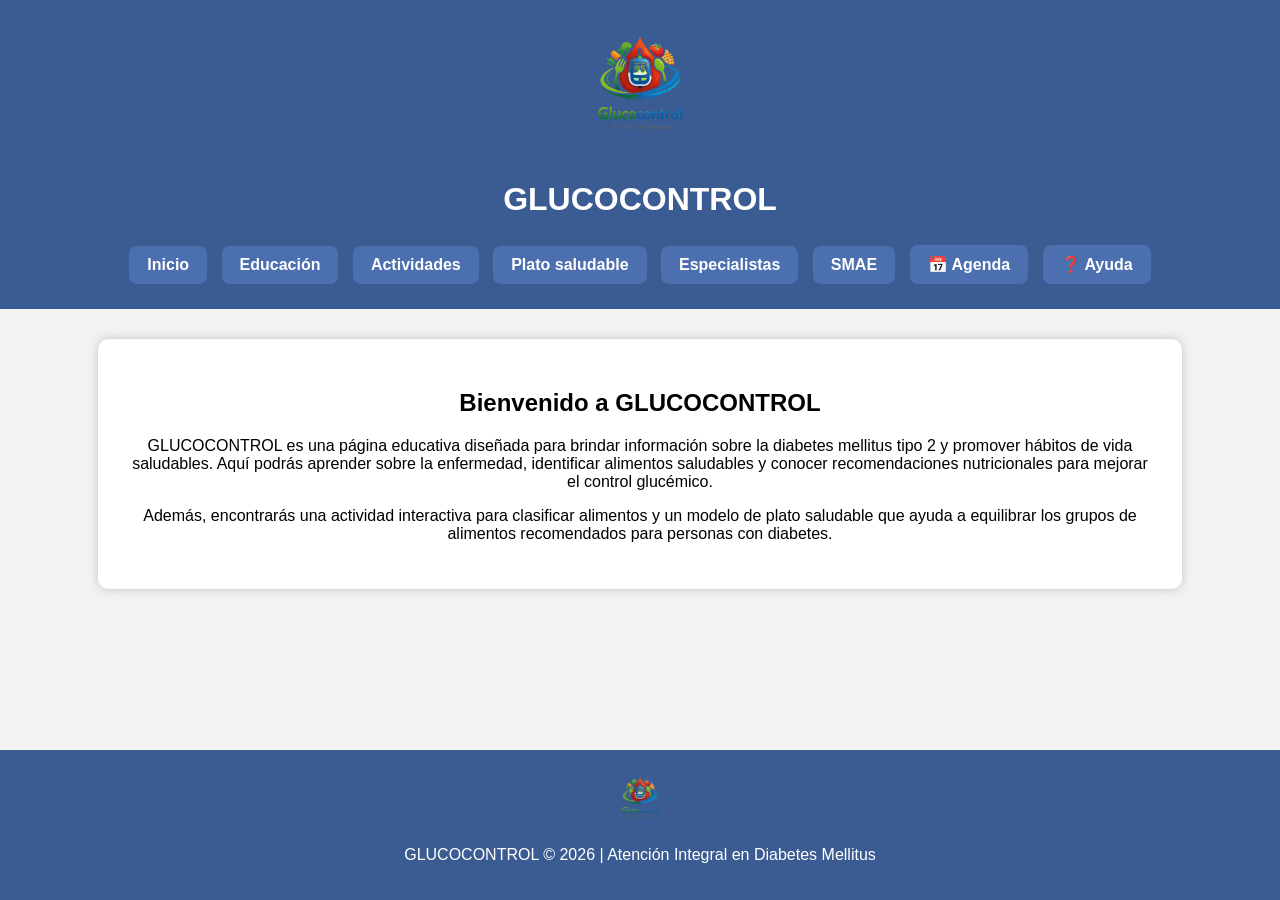
<file: index.html>
<!DOCTYPE html>
<html lang="es">

<head>

<meta charset="UTF-8">
<meta name="viewport" content="width=device-width, initial-scale=1.0">

<title>GLUCOCONTROL</title>

<link rel="stylesheet" href="css/estilos.css">

<link rel="icon" type="image/png" sizes="32x32" href="imagenes/favicon.png">
<link rel="icon" type="image/png" sizes="16x16" href="imagenes/favicon.png">

</head>

<body>

<header>

<a href="index.html">
<img src="imagenes/logo.png" class="logo">
</a>

<h1>GLUCOCONTROL</h1>

<nav>

<a href="index.html">Inicio</a>
<a href="secciones/educacion.html">Educación</a>
<a href="secciones/actividades.html">Actividades</a>
<a href="secciones/plato.html">Plato saludable</a>
<a href="secciones/especialistas.html">Especialistas</a>
<a href="secciones/smae.html">SMAE</a>
<a href="secciones/agenda.html">📅 Agenda</a>  
<a href="secciones/ayuda.html">❓ Ayuda</a>
  
</nav>

</header>


<section class="contenido">

<h2>Bienvenido a GLUCOCONTROL</h2>

<p>
GLUCOCONTROL es una página educativa diseñada para brindar información
sobre la diabetes mellitus tipo 2 y promover hábitos de vida saludables.
Aquí podrás aprender sobre la enfermedad, identificar alimentos saludables
y conocer recomendaciones nutricionales para mejorar el control glucémico.
</p>

<p>
Además, encontrarás una actividad interactiva para clasificar alimentos
y un modelo de plato saludable que ayuda a equilibrar los grupos de alimentos
recomendados para personas con diabetes.
</p>

</section>


<footer>

<img src="imagenes/logo.png" class="logo-footer">

<p>
GLUCOCONTROL © 2026 | Atención Integral en Diabetes Mellitus
</p>

</footer>

</body>

</html>
</file>
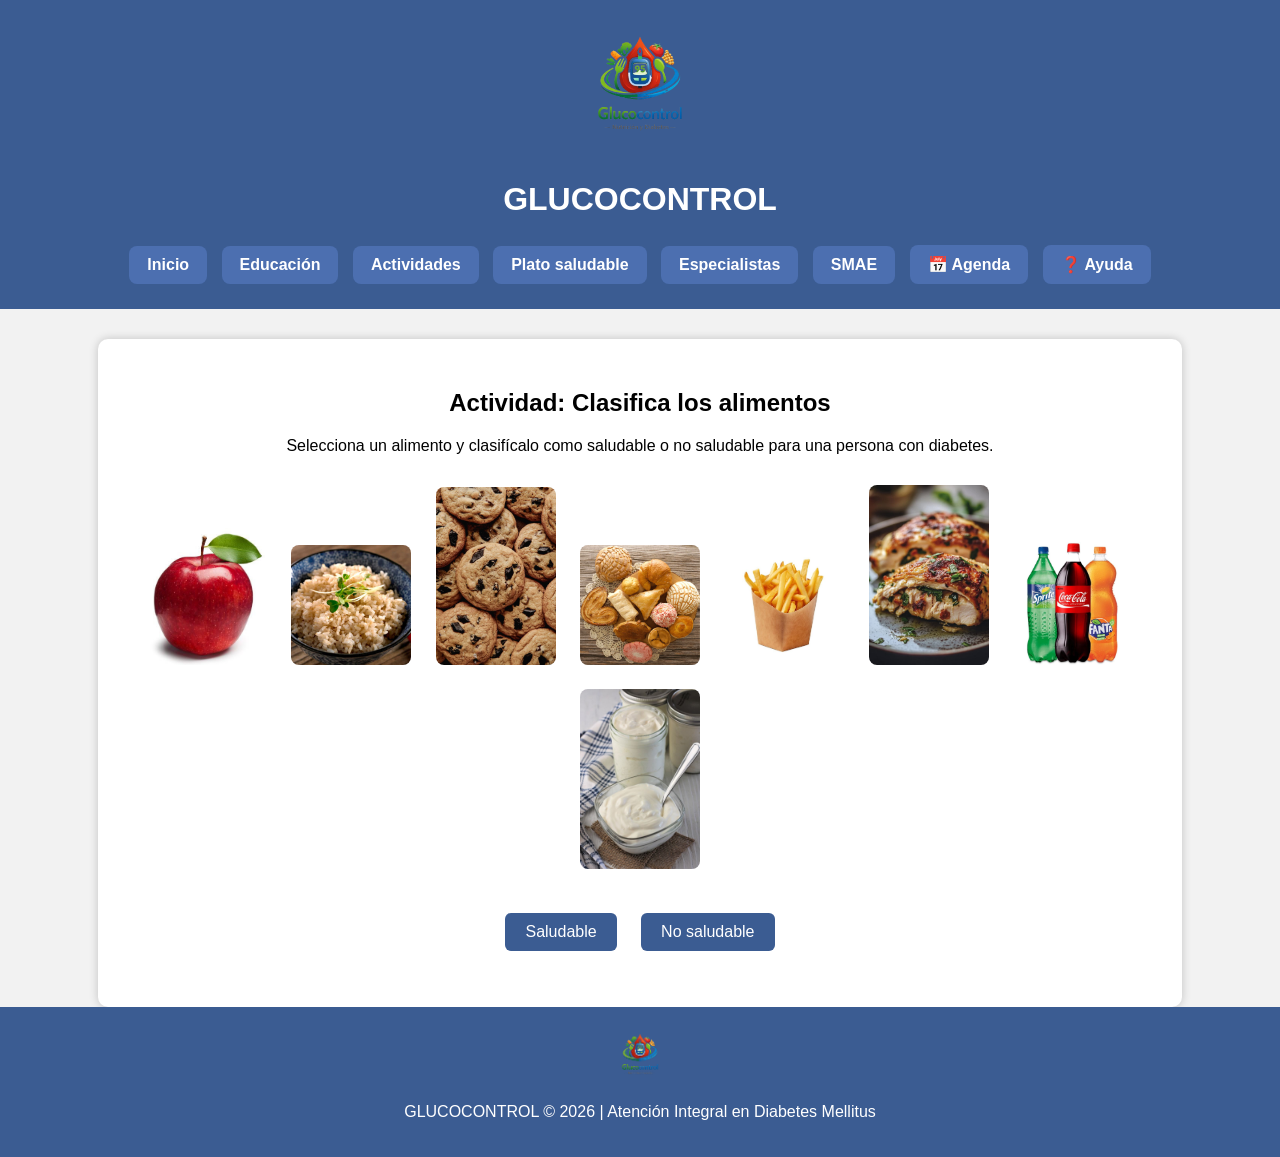
<file: secciones/actividades.html>
<!DOCTYPE html>
<html lang="es">

<head>

<meta charset="UTF-8">
<meta name="viewport" content="width=device-width, initial-scale=1.0">

<title>Actividades | GLUCOCONTROL</title>

<link rel="stylesheet" href="../css/estilos.css">

<link rel="icon" type="image/png" sizes="32x32" href="../imagenes/favicon.png">
<link rel="icon" type="image/png" sizes="16x16" href="../imagenes/favicon.png">
</head>

<body>

<header>

<a href="../index.html">
<img src="../imagenes/logo.png" class="logo">
</a>

<h1>GLUCOCONTROL</h1>

<nav>

<a href="../index.html">Inicio</a>
<a href="educacion.html">Educación</a>
<a href="actividades.html">Actividades</a>
<a href="plato.html">Plato saludable</a>
<a href="especialistas.html">Especialistas</a>
<a href="smae.html">SMAE</a>
<a href="agenda.html">📅 Agenda</a>
<a href="ayuda.html">❓ Ayuda</a>
  
</nav>

</header>


<section class="contenido">

<h2>Actividad: Clasifica los alimentos</h2>

<p>
Selecciona un alimento y clasifícalo como saludable o no saludable para una persona con diabetes.
</p>

<div class="alimentos">

<img src="../imagenes/manzana.jpg" class="alimento">
<img src="../imagenes/arroz_integral.jpg" class="alimento">
<img src="../imagenes/galletas.jpg" class="alimento">
<img src="../imagenes/pan_dulce.jpg" class="alimento">
<img src="../imagenes/papas_fritas.jpg" class="alimento">
<img src="../imagenes/pechuga.jpg" class="alimento">
<img src="../imagenes/refresco.jpg" class="alimento">
<img src="../imagenes/yogurt.jpg" class="alimento">

</div>

<div class="botones-clasificacion">

<button onclick="clasificar('saludable')">Saludable</button>

<button onclick="clasificar('no_saludable')">No saludable</button>

</div>

<p id="resultado"></p>

</section>


<footer>

<img src="../imagenes/logo.png" class="logo-footer">

<p>
GLUCOCONTROL © 2026 | Atención Integral en Diabetes Mellitus
</p>

</footer>

<script src="../js/actividades.js"></script>

</body>

</html>
</file>
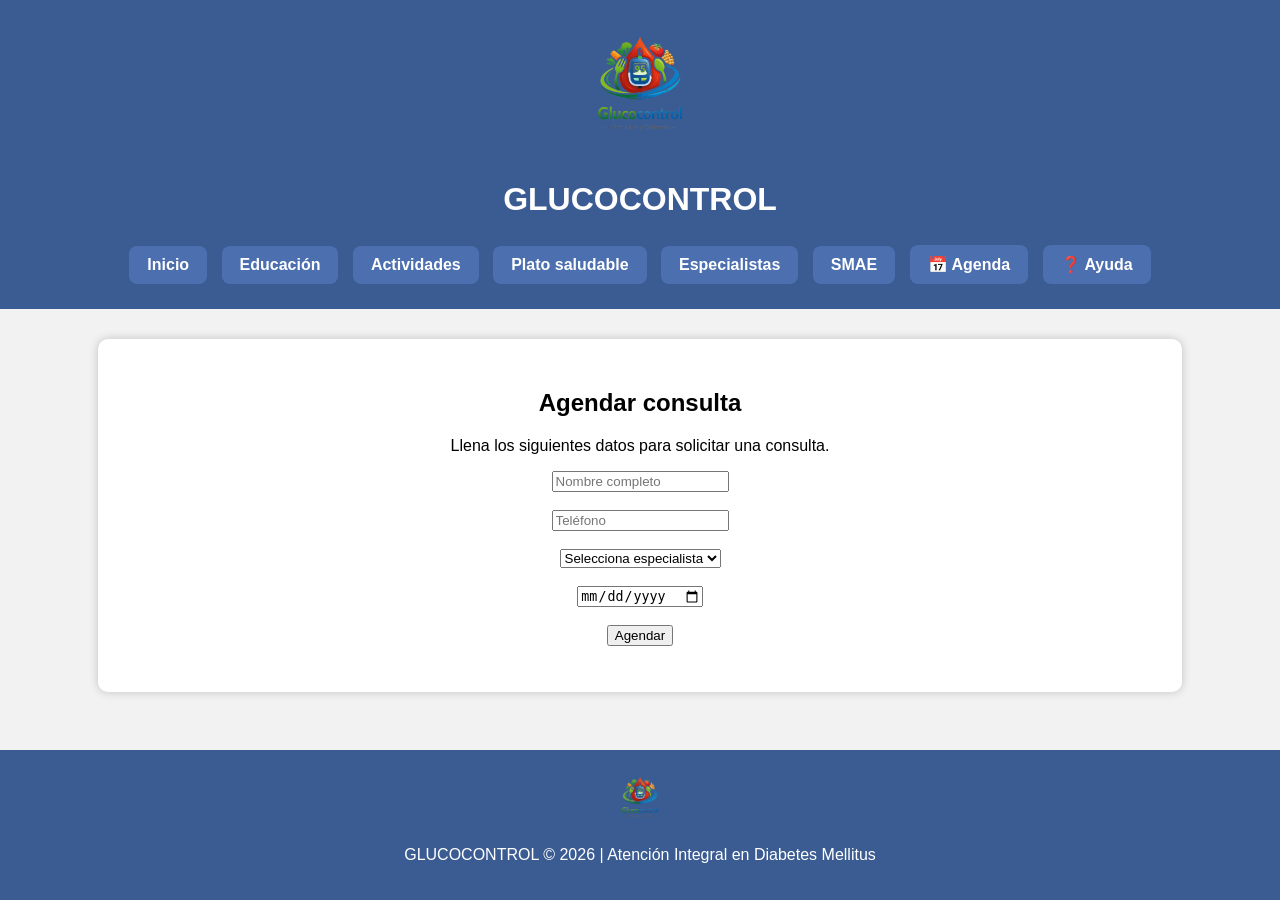
<file: secciones/agenda.html>
<!DOCTYPE html>
<html lang="es">

<head>

<meta charset="UTF-8">
<meta name="viewport" content="width=device-width, initial-scale=1.0">

<title>Agendar consulta | GLUCOCONTROL</title>

<link rel="stylesheet" href="../css/estilos.css">

<link rel="icon" href="../imagenes/favicon.png">

</head>

<body>

<header>

<a href="../index.html">
<img src="../imagenes/logo.png" class="logo">
</a>

<h1>GLUCOCONTROL</h1>

<nav>

<a href="../index.html">Inicio</a>
<a href="educacion.html">Educación</a>
<a href="actividades.html">Actividades</a>
<a href="plato.html">Plato saludable</a>
<a href="especialistas.html">Especialistas</a>
<a href="smae.html">SMAE</a>
<a href="agenda.html">📅 Agenda</a>  
<a href="ayuda.html">❓ Ayuda</a>


</nav>

</header>


<section class="contenido">

<h2>Agendar consulta</h2>

<p>Llena los siguientes datos para solicitar una consulta.</p>

<form id="formAgenda">

<input type="text" id="nombre" placeholder="Nombre completo" required><br><br>

<input type="tel" id="telefono" placeholder="Teléfono" required><br><br>

<select id="especialista" required>

<option value="">Selecciona especialista</option>
<option>Bryan Soto</option>
<option>Kasandra Reyes</option>
<option>Grettel Solis</option>
<option>Fernanda Castro</option>

</select><br><br>

<input type="date" id="fecha" required><br><br>

<button type="submit">Agendar</button>

</form>

<p id="mensaje"></p>

</section>


<footer>

<img src="../imagenes/logo.png" class="logo-footer">

<p>
GLUCOCONTROL © 2026 | Atención Integral en Diabetes Mellitus
</p>

</footer>

<script src="../js/agenda.js"></script>

</body>

</html>
</file>
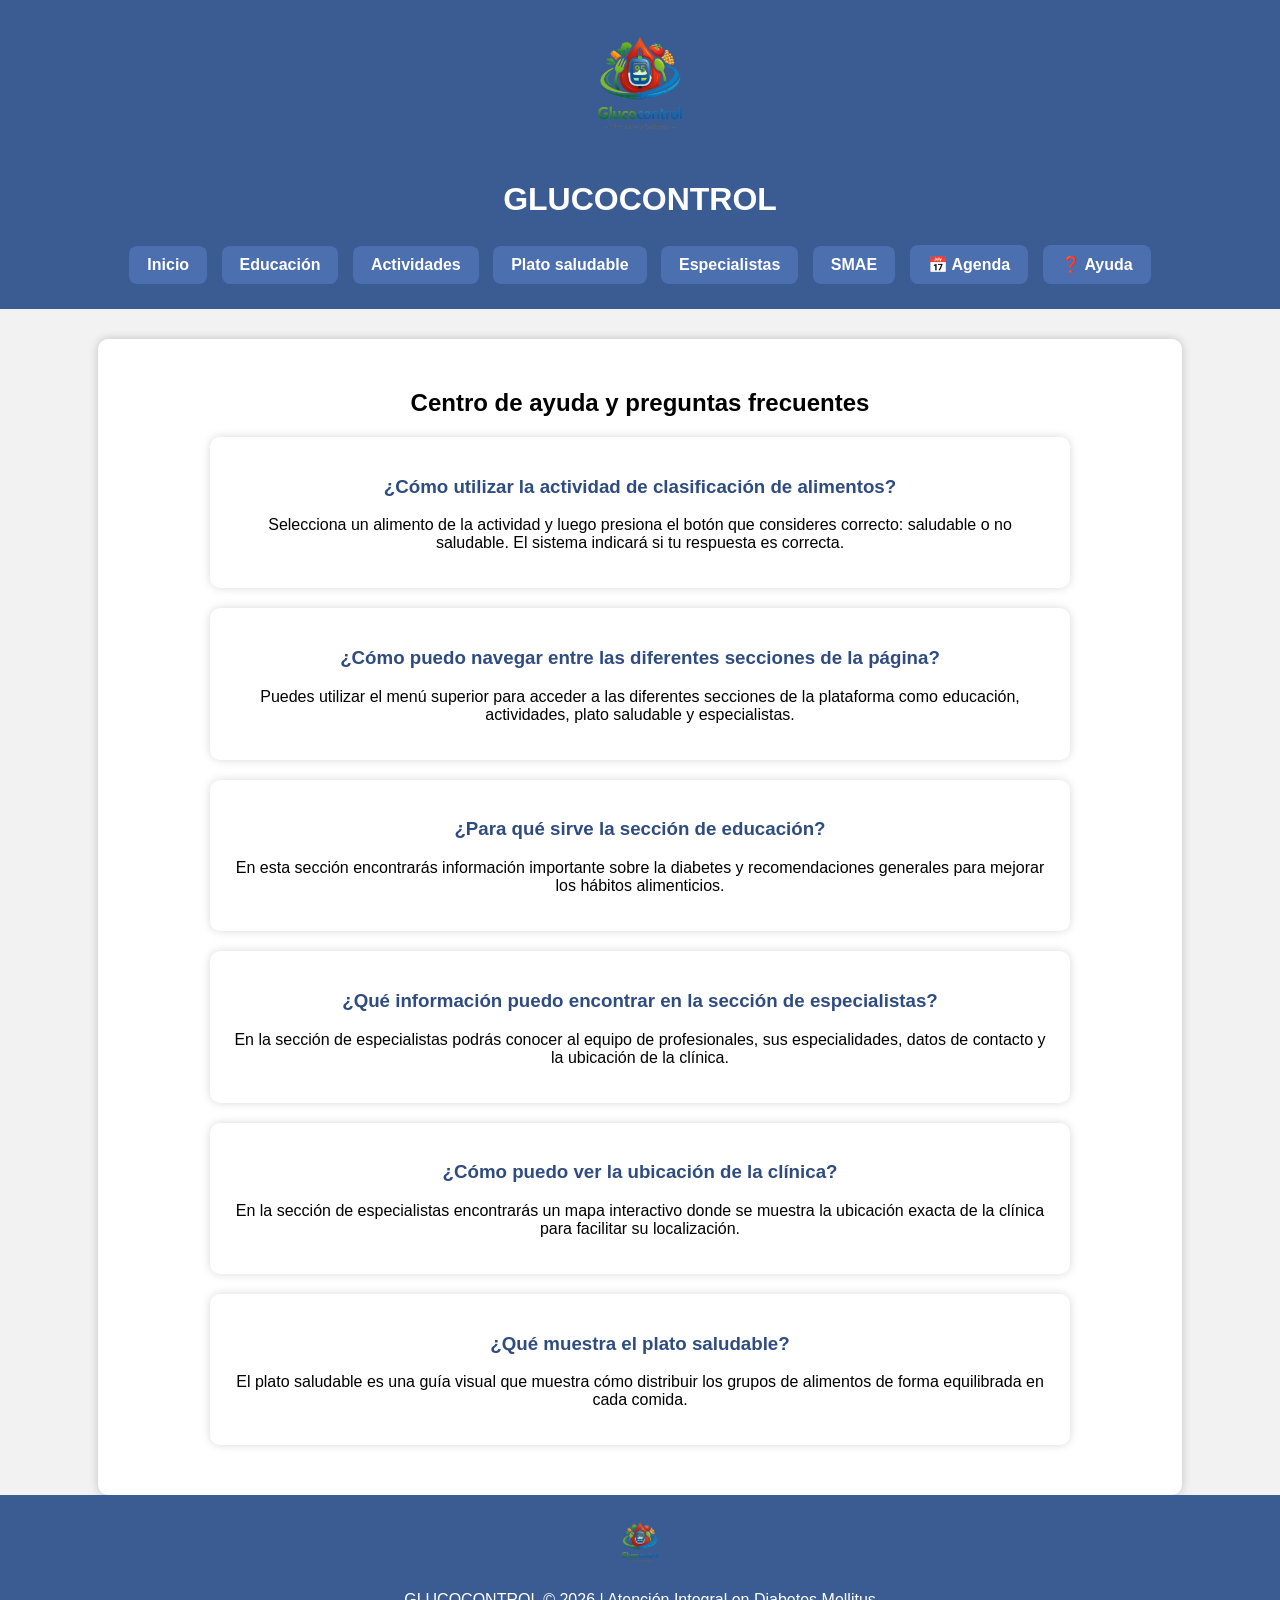
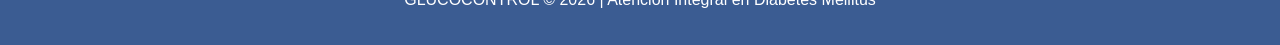
<file: secciones/ayuda.html>
<!DOCTYPE html>
<html lang="es">

<head>

<meta charset="UTF-8">
<meta name="viewport" content="width=device-width, initial-scale=1.0">

<title>Ayuda | GLUCOCONTROL</title>

<link rel="stylesheet" href="../css/estilos.css">

<link rel="icon" type="image/png" sizes="32x32" href="../imagenes/favicon.png">
<link rel="icon" type="image/png" sizes="16x16" href="../imagenes/favicon.png">

</head>

<body>

<header>

<a href="../index.html">
<img src="../imagenes/logo.png" class="logo">
</a>

<h1>GLUCOCONTROL</h1>

<nav>

<a href="../index.html">Inicio</a>
<a href="educacion.html">Educación</a>
<a href="actividades.html">Actividades</a>
<a href="plato.html">Plato saludable</a>
<a href="especialistas.html">Especialistas</a>
<a href="smae.html">SMAE</a>
<a href="agenda.html">📅 Agenda</a>
<a href="ayuda.html">❓ Ayuda</a>
  
</nav>

</header>


<section class="contenido">

<h2>Centro de ayuda y preguntas frecuentes</h2>

<div class="tarjeta">

<h3>¿Cómo utilizar la actividad de clasificación de alimentos?</h3>

<p>
Selecciona un alimento de la actividad y luego presiona el botón que consideres
correcto: saludable o no saludable. El sistema indicará si tu respuesta es correcta.
</p>

</div>


<div class="tarjeta">

<h3>¿Cómo puedo navegar entre las diferentes secciones de la página?</h3>

<p>
Puedes utilizar el menú superior para acceder a las diferentes secciones
de la plataforma como educación, actividades, plato saludable y especialistas.
</p>

</div>


<div class="tarjeta">

<h3>¿Para qué sirve la sección de educación?</h3>

<p>
En esta sección encontrarás información importante sobre la diabetes
y recomendaciones generales para mejorar los hábitos alimenticios.
</p>

</div>


<div class="tarjeta">

<h3>¿Qué información puedo encontrar en la sección de especialistas?</h3>

<p>
En la sección de especialistas podrás conocer al equipo de profesionales,
sus especialidades, datos de contacto y la ubicación de la clínica.
</p>

</div>


<div class="tarjeta">

<h3>¿Cómo puedo ver la ubicación de la clínica?</h3>

<p>
En la sección de especialistas encontrarás un mapa interactivo donde se
muestra la ubicación exacta de la clínica para facilitar su localización.
</p>

</div>


<div class="tarjeta">

<h3>¿Qué muestra el plato saludable?</h3>

<p>
El plato saludable es una guía visual que muestra cómo distribuir los
grupos de alimentos de forma equilibrada en cada comida.
</p>

</div>

</section>


<footer>

<img src="../imagenes/logo.png" class="logo-footer">

<p>
GLUCOCONTROL © 2026 | Atención Integral en Diabetes Mellitus
</p>

</footer>

</body>

</html>
</file>
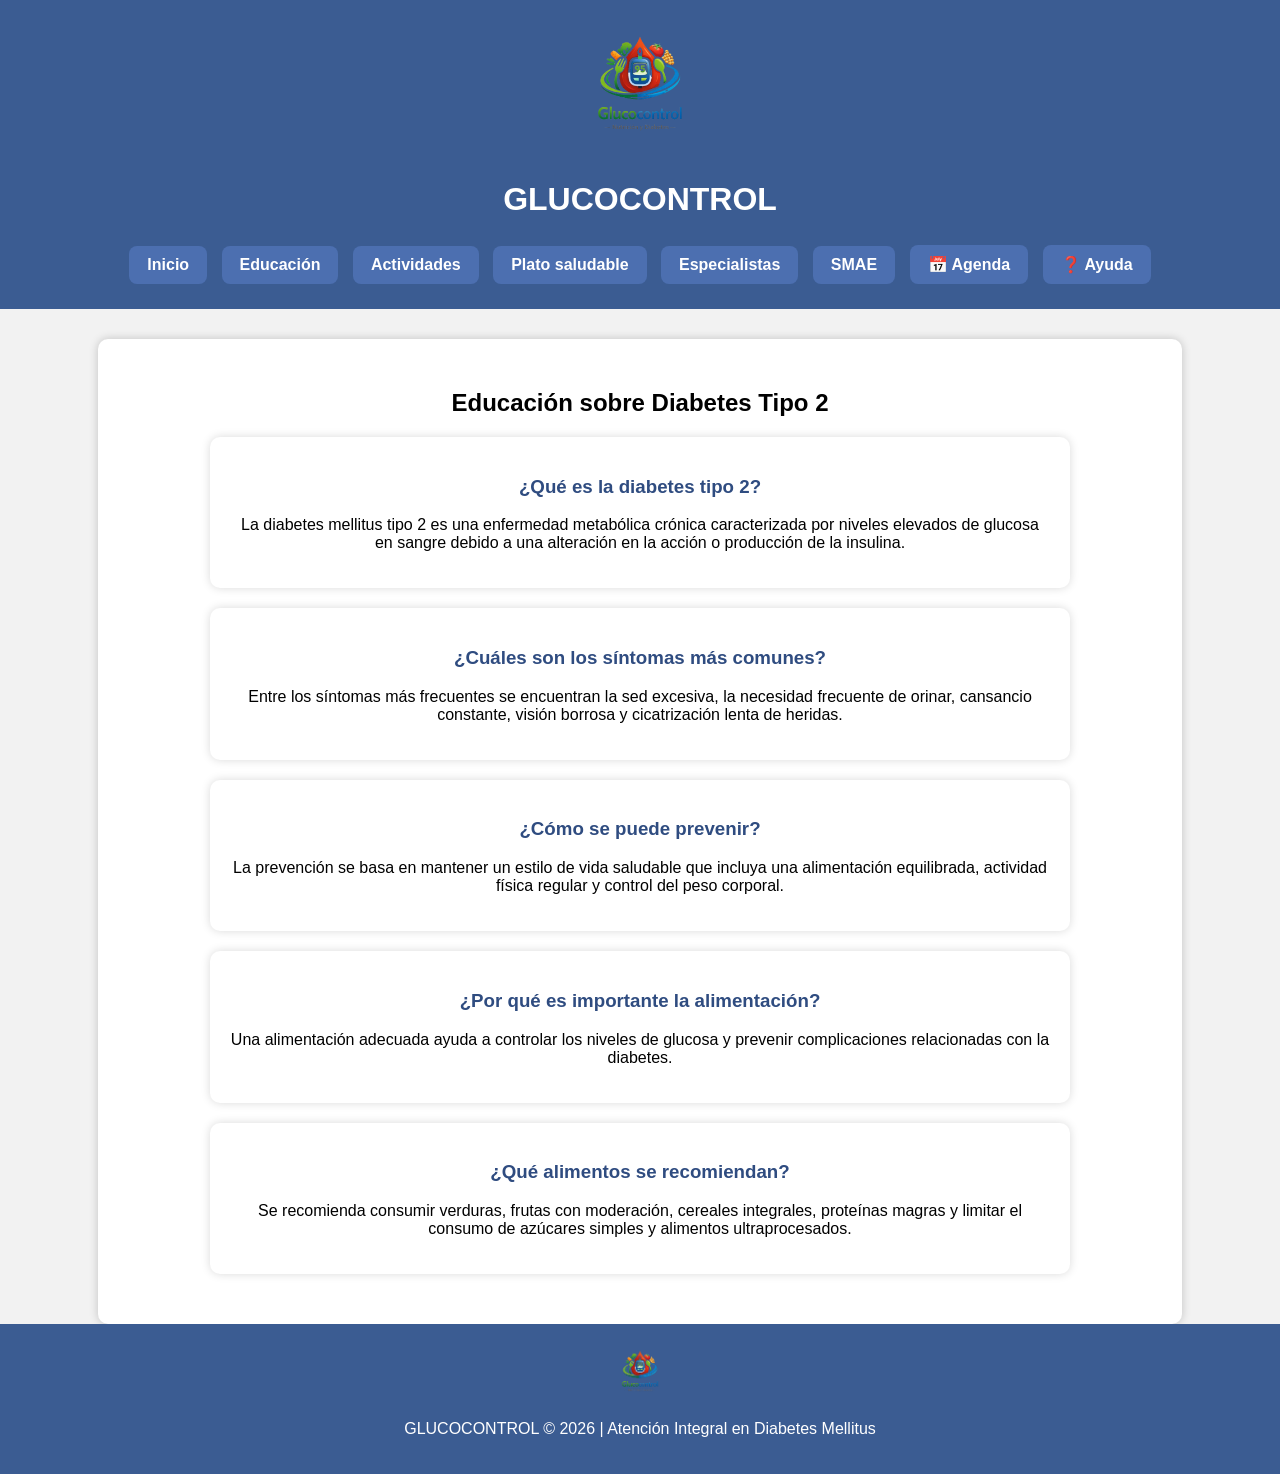
<file: secciones/educacion.html>
<!DOCTYPE html>
<html lang="es">

<head>

<meta charset="UTF-8">
<meta name="viewport" content="width=device-width, initial-scale=1.0">

<title>Educación | GLUCOCONTROL</title>

<link rel="stylesheet" href="../css/estilos.css">

<link rel="icon" type="image/png" sizes="32x32" href="../imagenes/favicon.png">
<link rel="icon" type="image/png" sizes="16x16" href="../imagenes/favicon.png">

</head>

<body>

<header>

<a href="../index.html">
<img src="../imagenes/logo.png" class="logo">
</a>

<h1>GLUCOCONTROL</h1>

<nav>

<a href="../index.html">Inicio</a>
<a href="educacion.html">Educación</a>
<a href="actividades.html">Actividades</a>
<a href="plato.html">Plato saludable</a>
<a href="especialistas.html">Especialistas</a>
<a href="smae.html">SMAE</a>
<a href="agenda.html">📅 Agenda</a>
<a href="ayuda.html">❓ Ayuda</a>
</nav>

</header>


<section class="contenido">

<h2>Educación sobre Diabetes Tipo 2</h2>


<div class="tarjeta">

<h3>¿Qué es la diabetes tipo 2?</h3>

<p>
La diabetes mellitus tipo 2 es una enfermedad metabólica crónica caracterizada
por niveles elevados de glucosa en sangre debido a una alteración en la acción
o producción de la insulina.
</p>

</div>


<div class="tarjeta">

<h3>¿Cuáles son los síntomas más comunes?</h3>

<p>
Entre los síntomas más frecuentes se encuentran la sed excesiva,
la necesidad frecuente de orinar, cansancio constante,
visión borrosa y cicatrización lenta de heridas.
</p>

</div>


<div class="tarjeta">

<h3>¿Cómo se puede prevenir?</h3>

<p>
La prevención se basa en mantener un estilo de vida saludable
que incluya una alimentación equilibrada, actividad física regular
y control del peso corporal.
</p>

</div>


<div class="tarjeta">

<h3>¿Por qué es importante la alimentación?</h3>

<p>
Una alimentación adecuada ayuda a controlar los niveles de glucosa
y prevenir complicaciones relacionadas con la diabetes.
</p>

</div>


<div class="tarjeta">

<h3>¿Qué alimentos se recomiendan?</h3>

<p>
Se recomienda consumir verduras, frutas con moderación,
cereales integrales, proteínas magras y limitar el consumo
de azúcares simples y alimentos ultraprocesados.
</p>

</div>


</section>


<footer>

<img src="../imagenes/logo.png" class="logo-footer">

<p>
GLUCOCONTROL © 2026 | Atención Integral en Diabetes Mellitus
</p>

</footer>

</body>

</html>
</file>
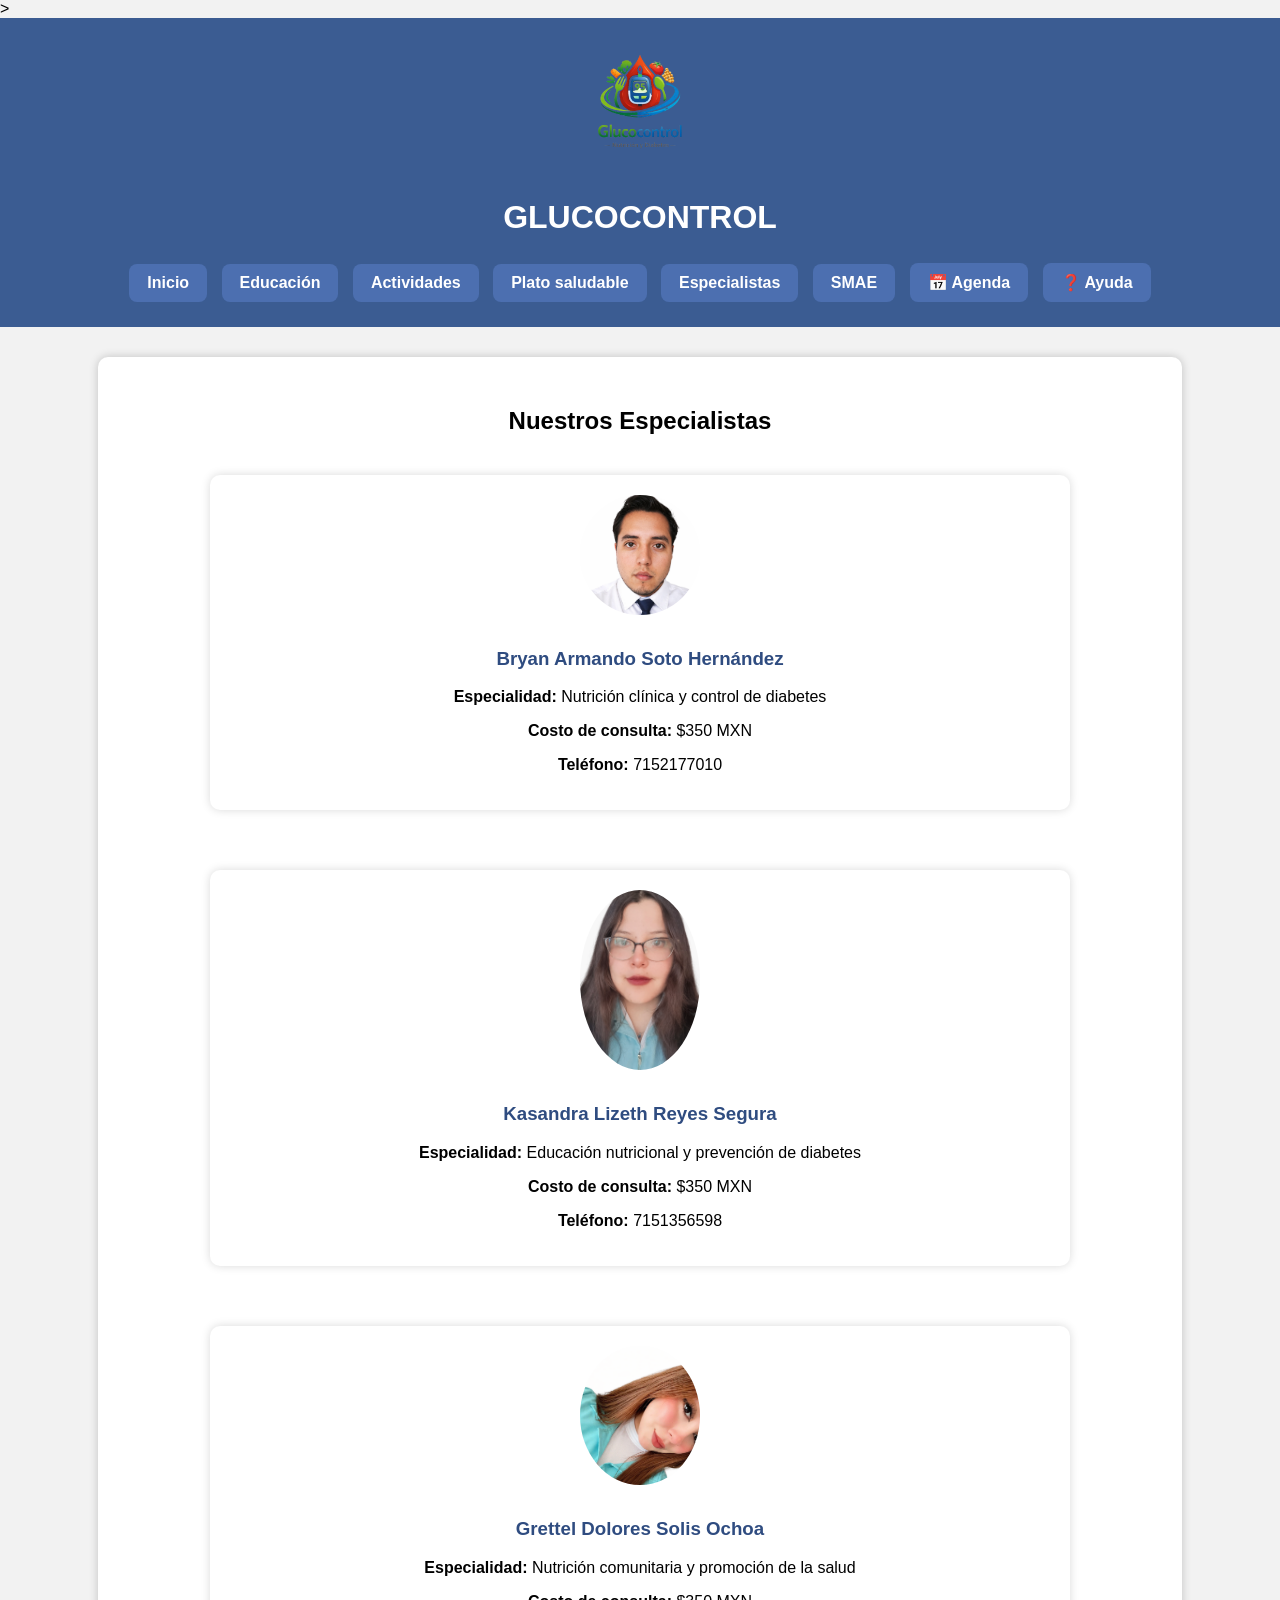
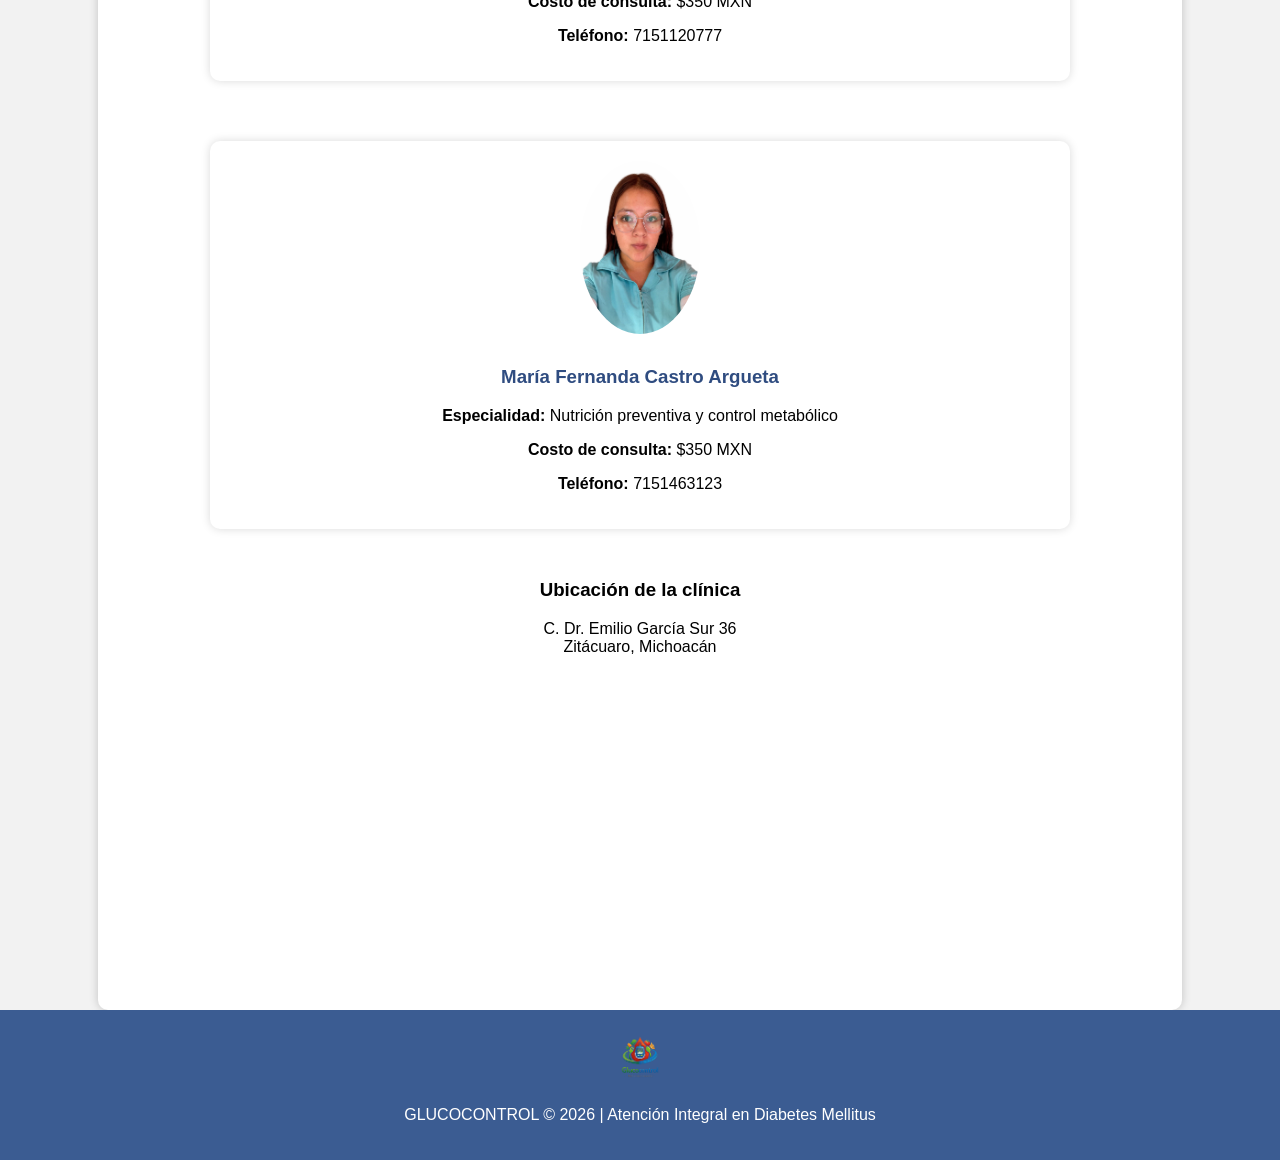
<file: secciones/especialistas.html>
<!DOCTYPE html>
<html lang="es">

<head>

<meta charset="UTF-8">
<meta name="viewport" content="width=device-width, initial-scale=1.0">

<title>Especialistas | GLUCOCONTROL</title>

<link rel="stylesheet" href="../css/estilos.css">

<link rel="icon" type="image/png" sizes="32x32" href="../imagenes/favicon.png">
<link rel="icon" type="image/png" sizes="16x16" href="../imagenes/favicon.png">>

</head>

<body>

<header>

<a href="../index.html">
<img src="../imagenes/logo.png" class="logo">
</a>

<h1>GLUCOCONTROL</h1>

<nav>

<a href="../index.html">Inicio</a>
<a href="educacion.html">Educación</a>
<a href="actividades.html">Actividades</a>
<a href="plato.html">Plato saludable</a>
<a href="especialistas.html">Especialistas</a>
<a href="smae.html">SMAE</a>
<a href="agenda.html">📅 Agenda</a>
<a href="ayuda.html">❓ Ayuda</a>
</nav>

</header>


<section class="contenido">

<h2>Nuestros Especialistas</h2>

<div class="especialistas">

<div class="tarjeta">

<img src="../imagenes/bryan.jpg" class="foto-especialista">

<h3>Bryan Armando Soto Hernández</h3>

<p><strong>Especialidad:</strong> Nutrición clínica y control de diabetes</p>

<p><strong>Costo de consulta:</strong> $350 MXN</p>

<p><strong>Teléfono:</strong> 7152177010</p>

</div>


<div class="tarjeta">

<img src="../imagenes/kasandra.jpg" class="foto-especialista">

<h3>Kasandra Lizeth Reyes Segura</h3>

<p><strong>Especialidad:</strong> Educación nutricional y prevención de diabetes</p>

<p><strong>Costo de consulta:</strong> $350 MXN</p>

<p><strong>Teléfono:</strong> 7151356598</p>

</div>


<div class="tarjeta">

<img src="../imagenes/grettel.jpg" class="foto-especialista">

<h3>Grettel Dolores Solis Ochoa</h3>

<p><strong>Especialidad:</strong> Nutrición comunitaria y promoción de la salud</p>

<p><strong>Costo de consulta:</strong> $350 MXN</p>

<p><strong>Teléfono:</strong> 7151120777</p>

</div>


<div class="tarjeta">

<img src="../imagenes/fernanda.jpg" class="foto-especialista">

<h3>María Fernanda Castro Argueta</h3>

<p><strong>Especialidad:</strong> Nutrición preventiva y control metabólico</p>

<p><strong>Costo de consulta:</strong> $350 MXN</p>

<p><strong>Teléfono:</strong> 7151463123</p>

</div>

</div>


<div class="informacion-clinica">

<h3>Ubicación de la clínica</h3>

<p>
C. Dr. Emilio García Sur 36<br>
Zitácuaro, Michoacán
</p>
<div style="width:100%;max-width:500px;margin:auto;margin-top:20px">

<iframe
width="100%"
height="300"
style="border:0;border-radius:10px;"
loading="lazy"
allowfullscreen
referrerpolicy="no-referrer-when-downgrade"
src="https://maps.google.com/maps?q=C.%20Dr.%20Emilio%20Garc%C3%ADa%20Sur%2036%20Zit%C3%A1cuaro%20Michoac%C3%A1n&z=17&output=embed">
</iframe>

</div>
</div>

</section>


<footer>

<img src="../imagenes/logo.png" class="logo-footer">

<p>
GLUCOCONTROL © 2026 | Atención Integral en Diabetes Mellitus
</p>

</footer>

</body>

</html>
</file>
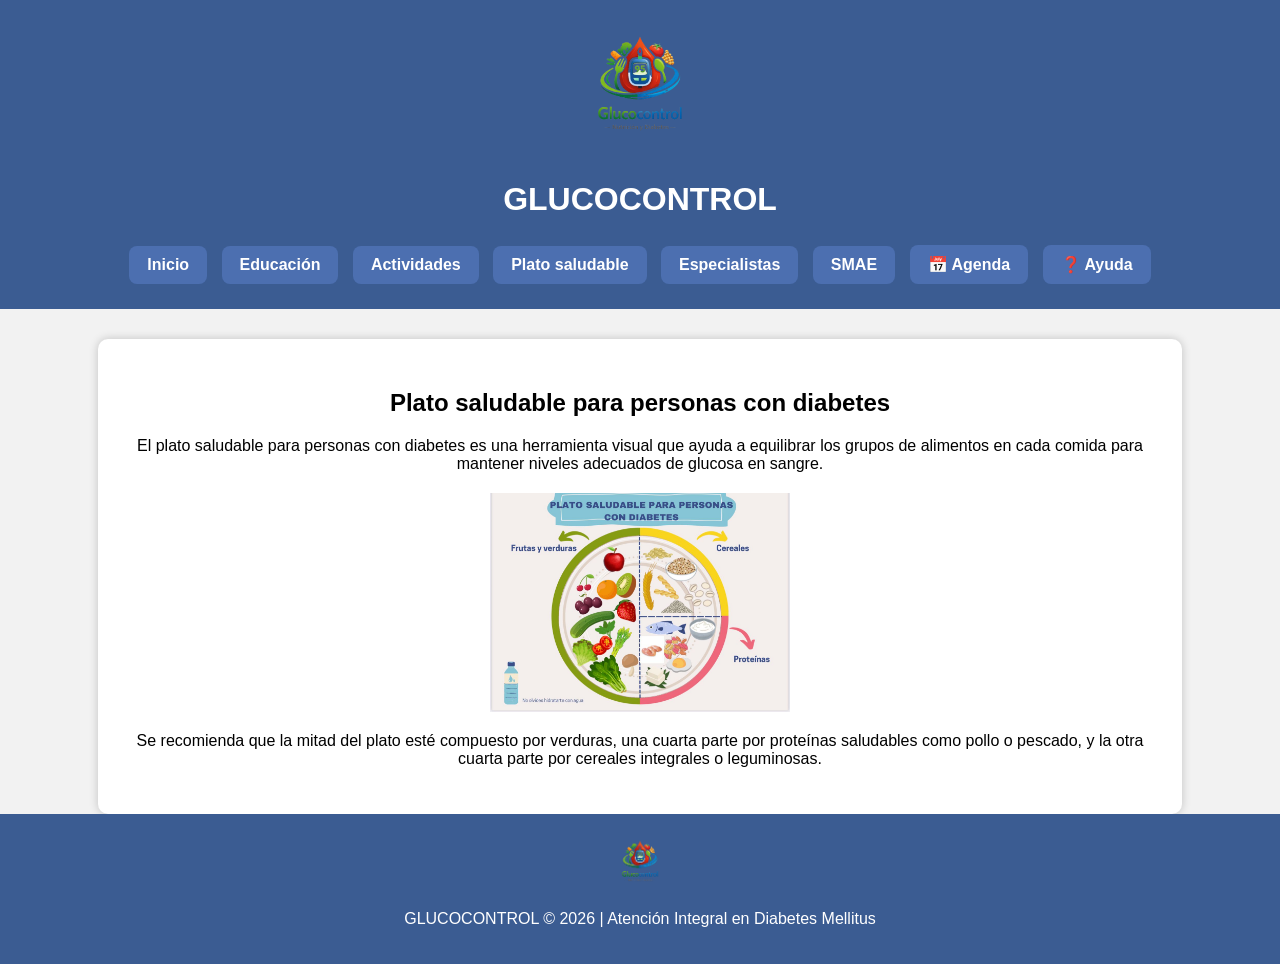
<file: secciones/plato.html>
<!DOCTYPE html>
<html lang="es">

<head>

<meta charset="UTF-8">
<meta name="viewport" content="width=device-width, initial-scale=1.0">

<title>Plato saludable | GLUCOCONTROL</title>

<link rel="stylesheet" href="../css/estilos.css">

<link rel="icon" type="image/png" sizes="32x32" href="../imagenes/favicon.png">
<link rel="icon" type="image/png" sizes="16x16" href="../imagenes/favicon.png">
</head>

<body>

<header>

<a href="../index.html">
<img src="../imagenes/logo.png" class="logo">
</a>

<h1>GLUCOCONTROL</h1>

<nav>

<a href="../index.html">Inicio</a>
<a href="educacion.html">Educación</a>
<a href="actividades.html">Actividades</a>
<a href="plato.html">Plato saludable</a>
<a href="especialistas.html">Especialistas</a>
<a href="smae.html">SMAE</a>
<a href="agenda.html">📅 Agenda</a>
<a href="ayuda.html">❓ Ayuda</a>
</nav>

</header>


<section class="contenido">

<h2>Plato saludable para personas con diabetes</h2>

<p>
El plato saludable para personas con diabetes es una herramienta visual que ayuda
a equilibrar los grupos de alimentos en cada comida para mantener niveles
adecuados de glucosa en sangre.
</p>

<img src="../imagenes/plato_diabetes.png" class="imagen-plato">

<p>
Se recomienda que la mitad del plato esté compuesto por verduras,
una cuarta parte por proteínas saludables como pollo o pescado,
y la otra cuarta parte por cereales integrales o leguminosas.
</p>

</section>


<footer>

<img src="../imagenes/logo.png" class="logo-footer">

<p>
GLUCOCONTROL © 2026 | Atención Integral en Diabetes Mellitus
</p>

</footer>

</body>

</html>
</file>
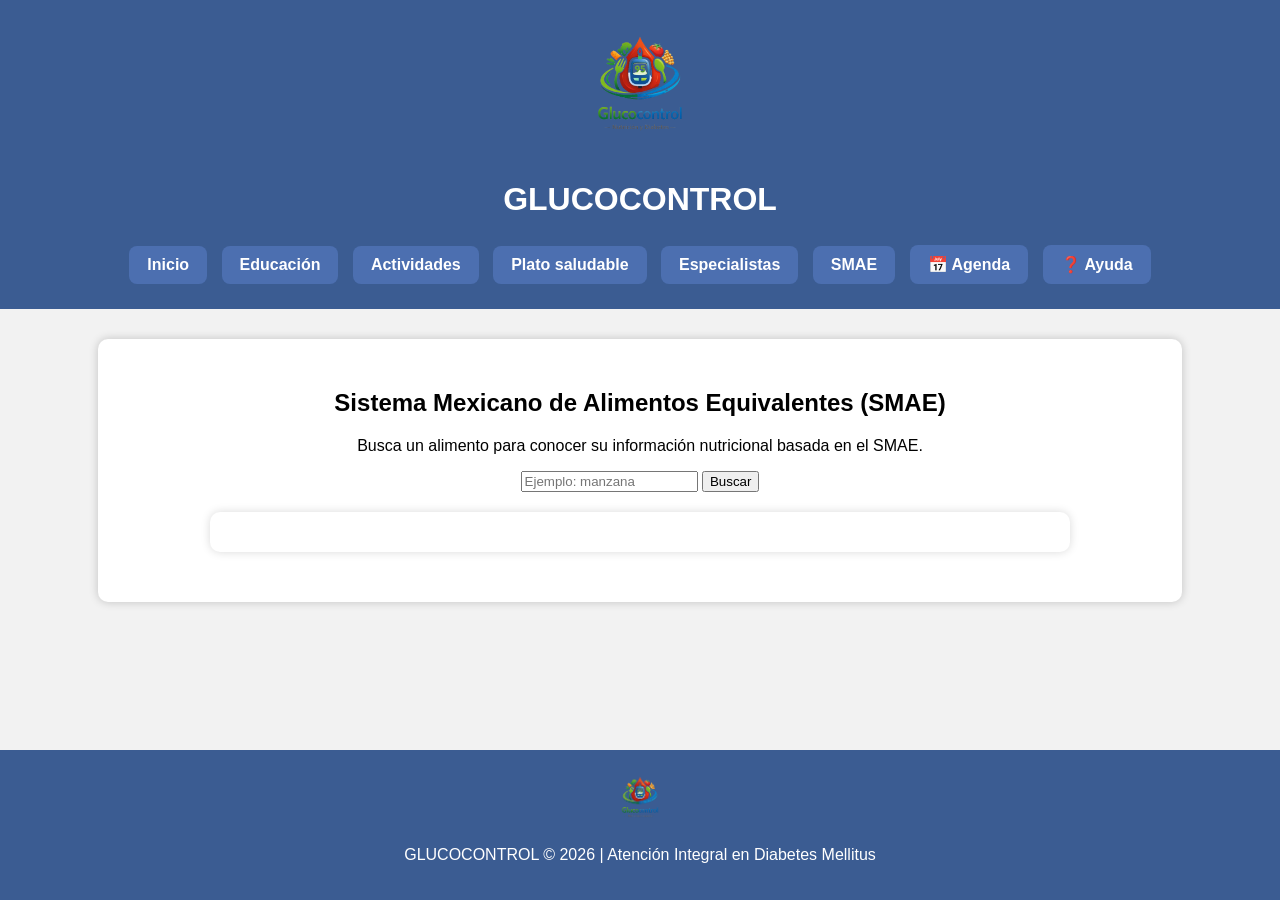
<file: secciones/smae.html>
<!DOCTYPE html>
<html lang="es">

<head>

<meta charset="UTF-8">
<meta name="viewport" content="width=device-width, initial-scale=1.0">

<title>SMAE | GLUCOCONTROL</title>

<link rel="stylesheet" href="../css/estilos.css">

<link rel="icon" type="image/png" sizes="32x32" href="../imagenes/favicon.png">
<link rel="icon" type="image/png" sizes="16x16" href="../imagenes/favicon.png">

</head>

<body>

<header>

<a href="../index.html">
<img src="../imagenes/logo.png" class="logo">
</a>

<h1>GLUCOCONTROL</h1>

<nav>

<a href="../index.html">Inicio</a>
<a href="educacion.html">Educación</a>
<a href="actividades.html">Actividades</a>
<a href="plato.html">Plato saludable</a>
<a href="especialistas.html">Especialistas</a>
<a href="smae.html">SMAE</a>
<a href="agenda.html">📅 Agenda</a>
<a href="ayuda.html">❓ Ayuda</a>

</nav>

</header>


<section class="contenido">

<h2>Sistema Mexicano de Alimentos Equivalentes (SMAE)</h2>

<p>
Busca un alimento para conocer su información nutricional basada en el SMAE.
</p>

<input type="text" id="busqueda" placeholder="Ejemplo: manzana">

<button onclick="buscarAlimento()">Buscar</button>

<div id="resultado" class="tarjeta"></div>

</section>


<footer>

<img src="../imagenes/logo.png" class="logo-footer">

<p>
GLUCOCONTROL © 2026 | Atención Integral en Diabetes Mellitus
</p>

</footer>

<script src="../js/js/smae.js"></script>

</body>

</html>
</file>
<file: css/estilos.css>
body{
font-family: Arial, Helvetica, sans-serif;
margin:0;
background:#f2f2f2;
min-height:100vh;
display:flex;
flex-direction:column;
}

/* HEADER */

header{
background:#3b5c92;
color:white;
text-align:center;
padding:20px;
}

.logo{
width:140px;
display:block;
margin:auto;
margin-bottom:10px;
}

/* MENU */

nav{
margin-top:10px;
}

nav a{
text-decoration:none;
background:#4c6fb0;
color:white;
padding:10px 18px;
border-radius:8px;
margin:5px;
display:inline-block;
font-weight:bold;
}

nav a:hover{
background:#2f4c80;
}

/* CONTENIDO PRINCIPAL */

.contenido{
background:white;
width:80%;
margin:auto;
margin-top:30px;
padding:30px;
border-radius:10px;
box-shadow:0px 0px 10px rgba(0,0,0,0.2);
text-align:center;
}

/* TARJETAS EDUCACION */

.tarjeta{
background:white;
padding:20px;
margin:20px auto;
border-radius:10px;
box-shadow:0px 0px 10px rgba(0,0,0,0.15);
width:80%;
}

.tarjeta h3{
color:#2f4c80;
}

/* IMAGENES ACTIVIDAD */

.alimentos{
margin-top:20px;
}

.alimento{
width:120px;
margin:10px;
cursor:pointer;
border-radius:8px;
transition:transform 0.2s;
}

.alimento:hover{
transform:scale(1.05);
}

/* BOTONES ACTIVIDAD */

.botones-clasificacion{
margin-top:20px;
}

.botones-clasificacion button{
padding:10px 20px;
margin:10px;
border:none;
border-radius:6px;
background:#3b5c92;
color:white;
cursor:pointer;
font-size:16px;
}

.botones-clasificacion button:hover{
background:#2f4c80;
}

/* IMAGEN PLATO */

.imagen-plato{
width:300px;
margin:20px auto;
display:block;
}

/* ESPECIALISTAS */

.especialistas{
display:flex;
flex-wrap:wrap;
justify-content:center;
gap:20px;
margin-top:20px;
}

.foto-especialista{
width:120px;
border-radius:50%;
margin-bottom:10px;
}

.informacion-clinica{
margin-top:30px;
}

/* FOOTER */

footer{
background:#3b5c92;
color:white;
text-align:center;
padding:20px;
margin-top:auto;
}

.logo-footer{
width:60px;
display:block;
margin:auto;
margin-bottom:10px;
}
</file>
